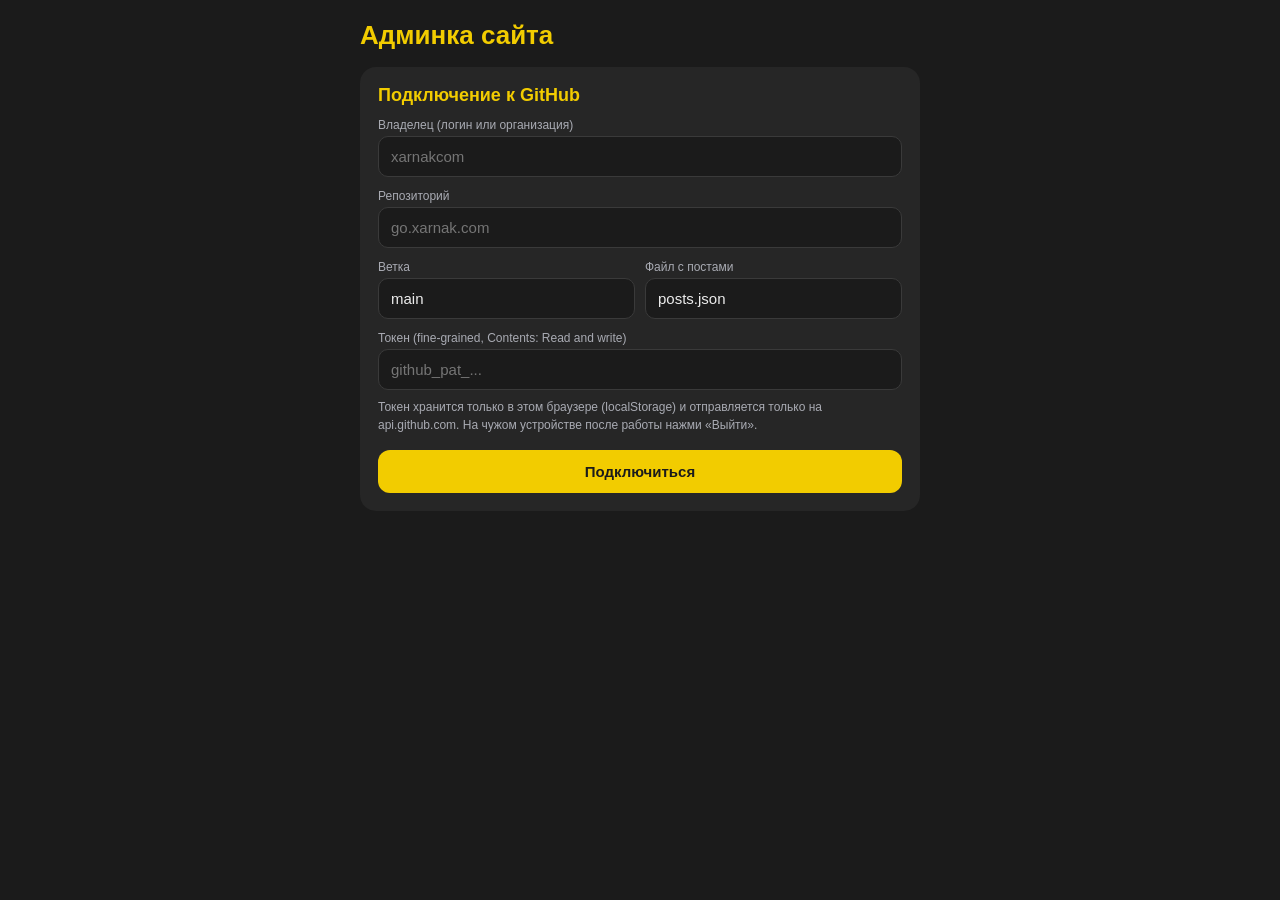
<file: admin.html>
<!DOCTYPE html>
<html lang="ru">
<head>
<meta charset="UTF-8">
<meta name="viewport" content="width=device-width, initial-scale=1.0">
<meta name="robots" content="noindex, nofollow">
<title>Админка сайта</title>
<style>
  :root{
    --bg:#1B1B1B; --card:#262626; --accent:#F2CC00; --text:#ececec; --muted:#a9abb3; --danger:#ff6b6b; --ok:#6bd68a;
  }
  *{box-sizing:border-box;margin:0;padding:0}
  body{background:var(--bg);color:var(--text);font-family:Inter,-apple-system,Arial,sans-serif;padding:20px 16px 60px;display:flex;justify-content:center}
  .wrap{width:100%;max-width:560px}
  h1{color:var(--accent);font-size:26px;margin-bottom:16px}
  h2{color:var(--accent);font-size:18px;margin-bottom:12px}
  .box{background:var(--card);border-radius:16px;padding:18px;margin-bottom:16px}
  .sub{background:var(--bg);border-radius:12px;padding:14px;margin-top:12px}
  label{display:block;font-size:12px;color:var(--muted);margin:12px 0 4px}
  input,textarea,select{width:100%;background:var(--bg);color:var(--text);border:1px solid #3a3a3a;border-radius:10px;padding:11px 12px;font:inherit;font-size:15px}
  .sub input,.sub textarea,.sub select{background:#262626}
  input:focus,textarea:focus,select:focus{outline:none;border-color:var(--accent)}
  textarea{min-height:140px;resize:vertical;line-height:1.5}
  textarea.small{min-height:64px}
  .row{display:flex;gap:10px}
  .row>*{flex:1}
  button{font:inherit;font-weight:600;font-size:15px;border:none;border-radius:12px;padding:13px 16px;cursor:pointer}
  .btn-main{background:var(--accent);color:#1B1B1B;width:100%;margin-top:16px}
  .btn-sec{background:#3a3a3a;color:var(--text)}
  .btn-del{background:transparent;color:var(--danger);border:1px solid var(--danger)}
  button:disabled{opacity:.5;cursor:default}
  .status{font-size:14px;margin-top:12px;min-height:20px}
  .ok{color:var(--ok)} .err{color:var(--danger)}
  .hint{font-size:12px;color:var(--muted);line-height:1.5;margin-top:8px}
  .item{border-top:1px solid #3a3a3a;padding:12px 0;display:flex;gap:10px;align-items:center}
  .item:first-child{border-top:none}
  .item .info{flex:1;min-width:0}
  .item .d{font-size:12px;color:var(--muted)}
  .item .t{font-size:15px;white-space:nowrap;overflow:hidden;text-overflow:ellipsis}
  .item button{padding:8px 12px;font-size:13px}
  .preview{max-width:100%;border-radius:10px;margin-top:10px;display:none}
  .hero-prev{display:block;max-height:260px;max-width:100%;border-radius:10px;margin-top:10px;background:#111}
  .tabs{display:flex;gap:8px;margin-bottom:16px}
  .tabs button{flex:1;background:var(--card);color:var(--muted);padding:11px 8px;font-size:14px}
  .tabs button.active{background:var(--accent);color:#1B1B1B}
  .tools{display:flex;gap:8px;margin-top:12px}
  .tools button{padding:8px 12px;font-size:13px}
  .tools .sp{flex:1}
  .hidden{display:none}
</style>
</head>
<body>
<div class="wrap">
  <h1>Админка сайта</h1>

  <!-- ПОДКЛЮЧЕНИЕ -->
  <div class="box" id="settingsBox">
    <h2>Подключение к GitHub</h2>
    <label>Владелец (логин или организация)</label>
    <input id="owner" placeholder="xarnakcom">
    <label>Репозиторий</label>
    <input id="repo" placeholder="go.xarnak.com">
    <div class="row">
      <div><label>Ветка</label><input id="branch" value="main"></div>
      <div><label>Файл с постами</label><input id="file" value="posts.json"></div>
    </div>
    <label>Токен (fine-grained, Contents: Read and write)</label>
    <input id="token" type="password" placeholder="github_pat_...">
    <p class="hint">Токен хранится только в этом браузере (localStorage) и отправляется только на api.github.com. На чужом устройстве после работы нажми «Выйти».</p>
    <button class="btn-main" id="connectBtn">Подключиться</button>
  </div>

  <div id="app" class="hidden">
    <div class="tabs">
      <button data-tab="posts" class="active">Посты</button>
      <button data-tab="hero">Заставка</button>
      <button data-tab="blocks">Блоки</button>
      <button id="logoutBtn" style="flex:0 0 auto">Выйти</button>
    </div>

    <!-- ===== ПОСТЫ ===== -->
    <div class="tab" id="tab-posts">
      <div class="box">
        <h2 id="formTitle">Новый пост</h2>
        <label>Дата</label>
        <input id="date" type="date">
        <label>Заголовок</label>
        <input id="title">
        <label>Текст (переносы строк сохраняются)</label>
        <textarea id="text"></textarea>
        <label>Картинка (необязательно)</label>
        <input id="imageFile" type="file" accept="image/*">
        <input id="imagePath" class="hidden">
        <img id="preview" class="preview" alt="">
        <div class="row">
          <div><label>Ссылка (необязательно)</label><input id="link" placeholder="https://"></div>
          <div><label>Текст кнопки</label><input id="linkText" placeholder="Подробнее"></div>
        </div>
        <button class="btn-main" id="saveBtn">Опубликовать</button>
        <button class="btn-sec hidden" id="cancelBtn" style="width:100%;margin-top:10px">Отменить редактирование</button>
        <div class="status" id="st-post"></div>
      </div>
      <div class="box">
        <h2>Все посты</h2>
        <div id="list"></div>
      </div>
    </div>

    <!-- ===== ЗАСТАВКА ===== -->
    <div class="tab hidden" id="tab-hero">
      <div class="box">
        <h2>Фото для телефона</h2>
        <p class="hint">Заменит <b>img/Image_1_mobile.jpg</b>. Лучше вертикальное, например 1080×1920.</p>
        <img class="hero-prev" id="prev-mobile" alt="">
        <label>Новое фото</label>
        <input type="file" id="file-mobile" accept="image/*">
        <button class="btn-main" id="btn-mobile">Заменить фото для телефона</button>
        <div class="status" id="st-mobile"></div>
      </div>
      <div class="box">
        <h2>Фото для компьютера</h2>
        <p class="hint">Заменит <b>img/Image_1_desktop.jpg</b>. Лучше горизонтальное, например 2560×1440.</p>
        <img class="hero-prev" id="prev-desktop" alt="">
        <label>Новое фото</label>
        <input type="file" id="file-desktop" accept="image/*">
        <button class="btn-main" id="btn-desktop">Заменить фото для компьютера</button>
        <div class="status" id="st-desktop"></div>
      </div>
      <p class="hint">Старый файл перезаписывается новым с тем же именем, любой формат конвертируется в JPEG. После замены сайт обновится через 1–2 минуты, а браузер может ещё некоторое время показывать старое фото из кэша (обнови страницу сайта с Ctrl+F5).</p>
    </div>

    <!-- ===== БЛОКИ ===== -->
    <div class="tab hidden" id="tab-blocks">
      <div class="box">
        <h2>Блок «Ссылки»</h2>
        <div id="links-editor"></div>
        <div class="tools"><button class="btn-sec" id="addLink">+ Добавить ссылку</button></div>
      </div>
      <div class="box">
        <h2>Блок «Контакты»</h2>
        <div id="contacts-editor"></div>
        <div class="tools"><button class="btn-sec" id="addContact">+ Добавить контакт</button></div>
        <p class="hint">Для почты можно указать просто адрес, ссылка mailto: добавится сама.</p>
      </div>
      <button class="btn-main" id="saveSite" style="margin-top:0">Сохранить блоки</button>
      <div class="status" id="st-site"></div>
    </div>
  </div>
</div>

<script>
(function(){
  var $ = function(id){ return document.getElementById(id); };
  var posts = [], postsSha = null, editIndex = -1, busy = false;
  var site = { links: [], contacts: [] }, siteSha = null;
  var SITE_FILE = 'site.json';

  var DEFAULT_SITE = {
    links: [
      { title:'Xarnak.com', desc:'Проект тур-компании', url:'https://xarnak.com', button:'Открыть' },
      { title:'Портфолио', desc:'Мои работы в дизайне и не только', url:'https://portfolio.xarnak.com', button:'Открыть' },
      { title:'HoaPrint.ru', desc:'Сайт магазина канцтоваров и копировальных услуг. Проект закрыт с 2024г.', url:'https://hoa.xarnak.com', button:'Открыть' }
    ],
    contacts: [
      { type:'telegram', url:'https://t.me/xarnakcom' },
      { type:'whatsapp', url:'https://wa.me/79324708445' },
      { type:'instagram', url:'https://instagram.com/xarnakcom' }
    ]
  };
  var CONTACT_TYPES = { email:'Email', telegram:'Telegram', whatsapp:'WhatsApp', instagram:'Instagram' };
  var CONTACT_HINTS = { email:'you@example.com', telegram:'https://t.me/username', whatsapp:'https://wa.me/79991234567', instagram:'https://instagram.com/username' };

  /* ---------- настройки ---------- */
  function loadCfg(){
    try{
      var c = JSON.parse(localStorage.getItem('adminCfg') || '{}');
      ['owner','repo','branch','file','token'].forEach(function(k){ if(c[k]) $(k).value = c[k]; });
    }catch(e){}
  }
  function cfg(){
    return {
      owner:$('owner').value.trim(), repo:$('repo').value.trim(),
      branch:$('branch').value.trim()||'main', file:$('file').value.trim()||'posts.json',
      token:$('token').value.trim()
    };
  }
  function saveCfg(){ try{ localStorage.setItem('adminCfg', JSON.stringify(cfg())); }catch(e){} }

  /* ---------- утилиты ---------- */
  function status(id, msg, cls){ var s=$(id); s.textContent = msg||''; s.className = 'status ' + (cls||''); }
  function toB64(str){
    var bytes = new TextEncoder().encode(str), bin = '';
    bytes.forEach(function(b){ bin += String.fromCharCode(b); });
    return btoa(bin);
  }
  function fromB64(b64){
    var bin = atob(b64.replace(/\n/g,'')), bytes = new Uint8Array(bin.length);
    for(var i=0;i<bin.length;i++) bytes[i] = bin.charCodeAt(i);
    return new TextDecoder().decode(bytes);
  }
  function encPath(p){ return p.split('/').map(encodeURIComponent).join('/'); }
  function api(path, opts){
    var c = cfg();
    opts = opts || {};
    opts.headers = Object.assign({
      'Authorization':'Bearer '+c.token,
      'Accept':'application/vnd.github+json'
    }, opts.headers||{});
    return fetch('https://api.github.com/repos/'+c.owner+'/'+c.repo+path, opts).then(function(r){
      return r.json().then(function(j){
        if(!r.ok){ var e = new Error(j.message || ('HTTP '+r.status)); e.status = r.status; throw e; }
        return j;
      });
    });
  }
  // метаданные файла в репозитории (sha, content); null если файла нет
  function getFile(path){
    var c = cfg();
    return api('/contents/'+encPath(path)+'?ref='+encodeURIComponent(c.branch)+'&t='+Date.now())
      .catch(function(e){ if(e.status === 404) return null; throw e; });
  }
  function putFile(path, b64, sha, message){
    var body = { message:message, content:b64, branch:cfg().branch };
    if(sha) body.sha = sha;
    return api('/contents/'+encPath(path), { method:'PUT', body: JSON.stringify(body) });
  }
  function today(){
    var d = new Date(), p = function(n){ return String(n).padStart(2,'0'); };
    return d.getFullYear()+'-'+p(d.getMonth()+1)+'-'+p(d.getDate());
  }
  function mk(tag, cls, text){
    var e = document.createElement(tag);
    if(cls) e.className = cls;
    if(text) e.textContent = text;
    return e;
  }
  function setBusy(v){
    busy = v;
    document.querySelectorAll('.btn-main').forEach(function(b){ b.disabled = v; });
  }

  /* ---------- картинки ---------- */
  function resizeImage(file, max, quality){
    return new Promise(function(resolve, reject){
      var img = new Image(), url = URL.createObjectURL(file);
      img.onload = function(){
        var w = img.width, h = img.height;
        if(w > max || h > max){ var k = Math.min(max/w, max/h); w = Math.round(w*k); h = Math.round(h*k); }
        var cv = document.createElement('canvas'); cv.width = w; cv.height = h;
        var ctx = cv.getContext('2d');
        ctx.fillStyle = '#000'; ctx.fillRect(0,0,w,h); // прозрачность PNG -> фон
        ctx.drawImage(img, 0, 0, w, h);
        URL.revokeObjectURL(url);
        cv.toBlob(function(b){
          if(!b) return reject(new Error('Не удалось обработать картинку'));
          var fr = new FileReader();
          fr.onload = function(){ resolve(fr.result.split(',')[1]); };
          fr.readAsDataURL(b);
        }, 'image/jpeg', quality);
      };
      img.onerror = function(){ reject(new Error('Не удалось прочитать картинку')); };
      img.src = url;
    });
  }

  /* ---------- вкладки ---------- */
  document.querySelectorAll('.tabs button[data-tab]').forEach(function(b){
    b.onclick = function(){
      document.querySelectorAll('.tabs button[data-tab]').forEach(function(x){ x.classList.toggle('active', x === b); });
      document.querySelectorAll('.tab').forEach(function(t){ t.classList.add('hidden'); });
      $('tab-' + b.getAttribute('data-tab')).classList.remove('hidden');
    };
  });

  /* =====================  ПОСТЫ  ===================== */
  function loadPosts(){
    return getFile(cfg().file).then(function(j){
      if(!j){ posts = []; postsSha = null; return; }
      postsSha = j.sha;
      posts = JSON.parse(fromB64(j.content));
      if(!Array.isArray(posts)) posts = [];
    });
  }
  function commitPosts(message){
    return putFile(cfg().file, toB64(JSON.stringify(posts, null, 2) + '\n'), postsSha, message)
      .then(function(j){ postsSha = j.content.sha; });
  }
  function renderList(){
    var box = $('list'); box.innerHTML = '';
    if(!posts.length){ box.appendChild(mk('p','hint','Постов пока нет.')); return; }
    posts.forEach(function(p, i){
      var row = mk('div','item');
      var info = mk('div','info');
      info.appendChild(mk('div','d', p.date || ''));
      info.appendChild(mk('div','t', p.title || (p.text||'').slice(0,40) || '(без названия)'));
      var e = mk('button','btn-sec','Править'); e.onclick = function(){ startEdit(i); };
      var x = mk('button','btn-del','Удалить'); x.onclick = function(){ removePost(i); };
      row.appendChild(info); row.appendChild(e); row.appendChild(x);
      box.appendChild(row);
    });
  }
  function resetForm(){
    editIndex = -1;
    $('formTitle').textContent = 'Новый пост';
    $('saveBtn').textContent = 'Опубликовать';
    $('cancelBtn').classList.add('hidden');
    $('date').value = today();
    ['title','text','link','linkText','imagePath'].forEach(function(k){ $(k).value = ''; });
    $('imageFile').value = '';
    $('preview').style.display = 'none';
  }
  function startEdit(i){
    var p = posts[i]; editIndex = i;
    $('formTitle').textContent = 'Редактирование';
    $('saveBtn').textContent = 'Сохранить изменения';
    $('cancelBtn').classList.remove('hidden');
    $('date').value = p.date || today();
    $('title').value = p.title || '';
    $('text').value = p.text || '';
    $('link').value = p.link || '';
    $('linkText').value = p.linkText || '';
    $('imagePath').value = p.image || '';
    $('imageFile').value = '';
    if(p.image){ $('preview').src = p.image; $('preview').style.display = 'block'; }
    else $('preview').style.display = 'none';
    status('st-post','');
    window.scrollTo({top:0, behavior:'smooth'});
  }
  function savePost(){
    if(busy) return;
    var title = $('title').value.trim(), text = $('text').value.trim();
    if(!title && !text){ status('st-post','Заполни заголовок или текст','err'); return; }
    setBusy(true); status('st-post','Публикую…');

    var file = $('imageFile').files[0];
    var imgStep = Promise.resolve($('imagePath').value.trim());
    if(file){
      var path = 'img/post-' + Date.now() + '.jpg';
      imgStep = resizeImage(file, 1600, 0.85).then(function(b64){
        return putFile(path, b64, null, 'Add image ' + path);
      }).then(function(){ return path; });
    }

    imgStep.then(function(imagePath){
      var post = {
        date: $('date').value || today(),
        title: title, text: text,
        image: imagePath || '',
        link: $('link').value.trim(),
        linkText: $('linkText').value.trim()
      };
      var isEdit = editIndex >= 0;
      if(isEdit) posts[editIndex] = post; else posts.unshift(post);
      return commitPosts((isEdit ? 'Edit post: ' : 'Add post: ') + (title || post.date));
    }).then(function(){
      renderList(); resetForm();
      status('st-post','Готово! Сайт обновится через 1–2 минуты.','ok');
    }).catch(function(e){
      status('st-post','Ошибка: ' + e.message + (e.status === 409 ? ' (файл изменился — обнови страницу)' : ''),'err');
      loadPosts().then(renderList).catch(function(){});
    }).then(function(){ setBusy(false); });
  }
  function removePost(i){
    if(busy) return;
    if(!confirm('Удалить пост «' + (posts[i].title || posts[i].date) + '»?')) return;
    var removed = posts.splice(i, 1)[0];
    setBusy(true); status('st-post','Удаляю…');
    commitPosts('Delete post: ' + (removed.title || removed.date)).then(function(){
      renderList();
      if(editIndex === i) resetForm();
      status('st-post','Удалено. Сайт обновится через 1–2 минуты.','ok');
    }).catch(function(e){
      status('st-post','Ошибка: ' + e.message,'err');
      return loadPosts().then(renderList);
    }).catch(function(){}).then(function(){ setBusy(false); });
  }
  $('imageFile').addEventListener('change', function(){
    var f = this.files[0];
    if(f){ $('preview').src = URL.createObjectURL(f); $('preview').style.display = 'block'; }
  });

  /* =====================  ЗАСТАВКА  ===================== */
  var HERO = {
    mobile:  { path:'img/Image_1_mobile.jpg',  max:1920 },
    desktop: { path:'img/Image_1_desktop.jpg', max:2560 }
  };
  function showCurrentHero(){
    Object.keys(HERO).forEach(function(k){
      $('prev-' + k).src = HERO[k].path + '?t=' + Date.now();
    });
  }
  function replaceHero(kind){
    if(busy) return;
    var f = $('file-' + kind).files[0], st = 'st-' + kind, h = HERO[kind];
    if(!f){ status(st,'Выбери файл','err'); return; }
    setBusy(true); status(st,'Загружаю…');
    var localPreview = URL.createObjectURL(f);

    resizeImage(f, h.max, 0.88).then(function(b64){
      // старый файл с таким именем перезаписывается (sha), т.е. старое фото удаляется, новое занимает его имя
      return getFile(h.path).then(function(old){
        return putFile(h.path, b64, old ? old.sha : null, 'Update hero image (' + kind + ')');
      });
    }).then(function(){
      $('prev-' + kind).src = localPreview;
      $('file-' + kind).value = '';
      status(st,'Готово! Сайт обновится через 1–2 минуты.','ok');
    }).catch(function(e){
      status(st,'Ошибка: ' + e.message,'err');
    }).then(function(){ setBusy(false); });
  }
  $('btn-mobile').onclick  = function(){ replaceHero('mobile'); };
  $('btn-desktop').onclick = function(){ replaceHero('desktop'); };

  /* =====================  БЛОКИ  ===================== */
  function loadSite(){
    return getFile(SITE_FILE).then(function(j){
      if(!j){
        site = JSON.parse(JSON.stringify(DEFAULT_SITE)); siteSha = null; return;
      }
      siteSha = j.sha;
      var d = JSON.parse(fromB64(j.content));
      site = { links: Array.isArray(d.links) ? d.links : [], contacts: Array.isArray(d.contacts) ? d.contacts : [] };
    });
  }
  function move(arr, i, dir){
    var j = i + dir;
    if(j < 0 || j >= arr.length) return;
    var t = arr[i]; arr[i] = arr[j]; arr[j] = t;
  }
  function field(parent, label, el, onInput){
    parent.appendChild(mk('label', '', label));
    el.addEventListener('input', onInput);
    parent.appendChild(el);
  }
  function tools(arr, i, rerender){
    var t = mk('div','tools');
    var up = mk('button','btn-sec','↑'); up.onclick = function(){ move(arr,i,-1); rerender(); };
    var dn = mk('button','btn-sec','↓'); dn.onclick = function(){ move(arr,i,1); rerender(); };
    t.appendChild(up); t.appendChild(dn); t.appendChild(mk('span','sp'));
    var del = mk('button','btn-del','Удалить');
    del.onclick = function(){ arr.splice(i,1); rerender(); };
    t.appendChild(del);
    return t;
  }
  function renderLinks(){
    var box = $('links-editor'); box.innerHTML = '';
    if(!site.links.length) box.appendChild(mk('p','hint','Ссылок нет.'));
    site.links.forEach(function(l, i){
      var s = mk('div','sub');
      var t = mk('input'); t.value = l.title || '';
      field(s,'Название', t, function(){ l.title = t.value; });
      var d = mk('textarea','small'); d.value = l.desc || '';
      field(s,'Описание', d, function(){ l.desc = d.value; });
      var u = mk('input'); u.value = l.url || ''; u.placeholder = 'https://';
      field(s,'Ссылка', u, function(){ l.url = u.value; });
      var b = mk('input'); b.value = l.button || ''; b.placeholder = 'Открыть';
      field(s,'Текст кнопки', b, function(){ l.button = b.value; });
      s.appendChild(tools(site.links, i, renderLinks));
      box.appendChild(s);
    });
  }
  function renderContacts(){
    var box = $('contacts-editor'); box.innerHTML = '';
    if(!site.contacts.length) box.appendChild(mk('p','hint','Контактов нет.'));
    site.contacts.forEach(function(c, i){
      var s = mk('div','sub');
      var sel = mk('select');
      Object.keys(CONTACT_TYPES).forEach(function(k){
        var o = mk('option','',CONTACT_TYPES[k]); o.value = k; if(c.type === k) o.selected = true;
        sel.appendChild(o);
      });
      var u = mk('input'); u.value = c.url || ''; u.placeholder = CONTACT_HINTS[c.type] || '';
      field(s,'Тип', sel, function(){ c.type = sel.value; u.placeholder = CONTACT_HINTS[c.type] || ''; });
      field(s,'Ссылка / адрес', u, function(){ c.url = u.value; });
      s.appendChild(tools(site.contacts, i, renderContacts));
      box.appendChild(s);
    });
  }
  $('addLink').onclick = function(){ site.links.push({ title:'', desc:'', url:'', button:'Открыть' }); renderLinks(); };
  $('addContact').onclick = function(){ site.contacts.push({ type:'telegram', url:'' }); renderContacts(); };

  $('saveSite').onclick = function(){
    if(busy) return;
    var out = {
      links: site.links.filter(function(l){ return (l.title||'').trim() || (l.url||'').trim(); }).map(function(l){
        return { title:(l.title||'').trim(), desc:(l.desc||'').trim(), url:(l.url||'').trim(), button:(l.button||'').trim() || 'Открыть' };
      }),
      contacts: site.contacts.filter(function(c){ return (c.url||'').trim(); }).map(function(c){
        return { type:c.type, url:c.url.trim() };
      })
    };
    setBusy(true); status('st-site','Сохраняю…');
    putFile(SITE_FILE, toB64(JSON.stringify(out, null, 2) + '\n'), siteSha, 'Update site blocks')
      .then(function(j){
        siteSha = j.content.sha; site = out;
        renderLinks(); renderContacts();
        status('st-site','Готово! Сайт обновится через 1–2 минуты.','ok');
      }).catch(function(e){
        status('st-site','Ошибка: ' + e.message + (e.status === 409 ? ' (файл изменился — обнови страницу)' : ''),'err');
      }).then(function(){ setBusy(false); });
  };

  /* =====================  ПОДКЛЮЧЕНИЕ  ===================== */
  function connect(){
    var c = cfg();
    if(!c.owner || !c.repo || !c.token){ alert('Заполни владельца, репозиторий и токен'); return; }
    saveCfg(); setBusy(true);
    Promise.all([loadPosts(), loadSite()]).then(function(){
      $('app').classList.remove('hidden');
      $('settingsBox').classList.add('hidden');
      renderList(); resetForm(); renderLinks(); renderContacts(); showCurrentHero();
    }).catch(function(e){
      $('settingsBox').classList.remove('hidden');
      alert('Не удалось подключиться: ' + e.message);
    }).then(function(){ setBusy(false); });
  }
  $('connectBtn').onclick = connect;
  $('saveBtn').onclick = savePost;
  $('cancelBtn').onclick = function(){ resetForm(); status('st-post',''); };
  $('logoutBtn').onclick = function(){
    try{ localStorage.removeItem('adminCfg'); }catch(e){}
    location.reload();
  };

  loadCfg();
  if(cfg().token && cfg().owner && cfg().repo) connect();
})();
</script>
</body>
</html>
</file>
